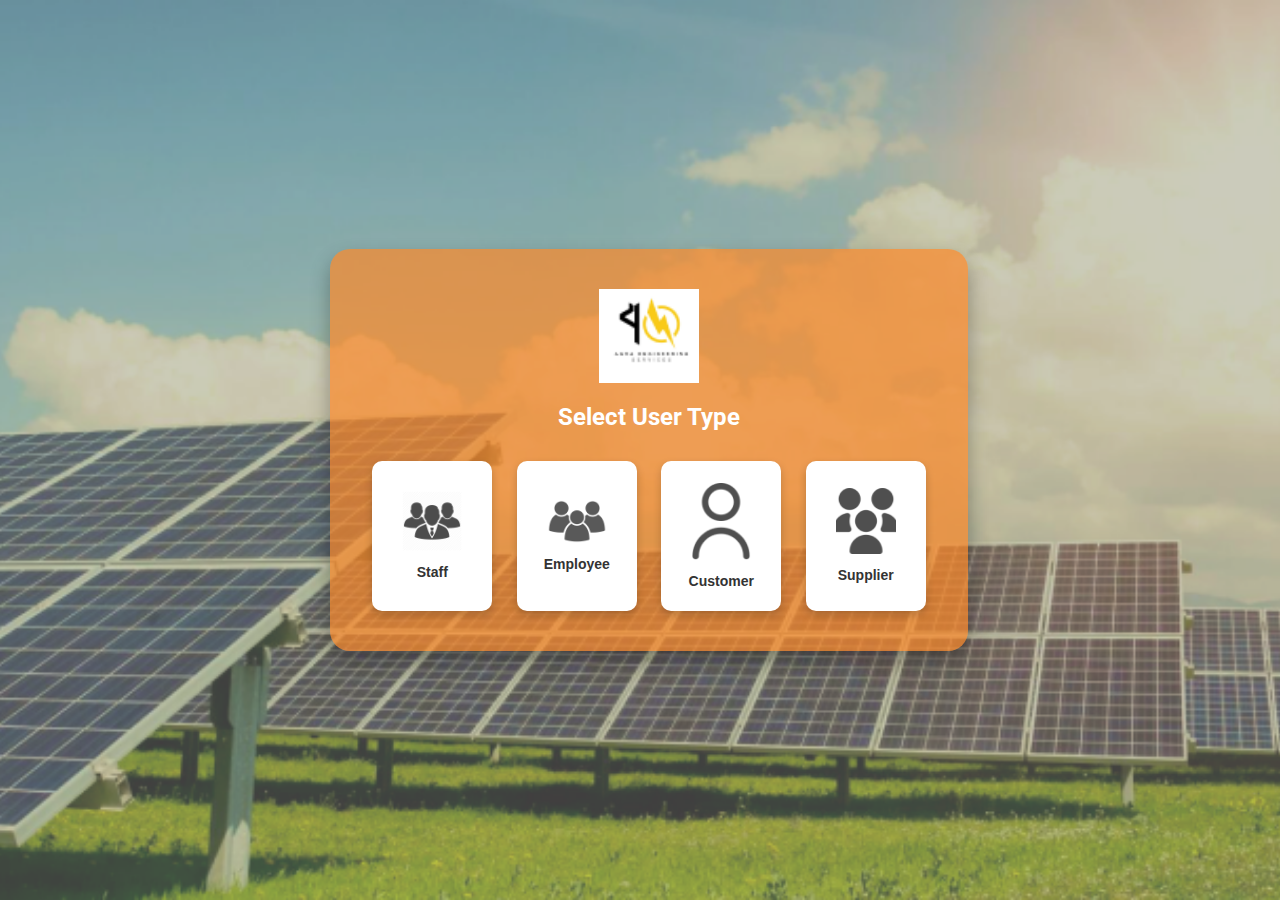
<file: pages/userType.html>
<!DOCTYPE html>
<html lang="en">
<head>
    <meta charset="UTF-8">
    <meta name="viewport" content="width=device-width, initial-scale=1.0">
    <meta name="description" content="User Type Selection Page">
    <title>Select User Type - Agra Engineering</title>
    <!-- Favicon -->
    <link rel="icon" href="assets/icons/favicon.ico" type="image/x-icon">
    <!-- Fonts -->
    <link href="https://fonts.googleapis.com/css2?family=Roboto:wght@400;500;700&display=swap" rel="stylesheet">
    <!-- Custom CSS -->
    <link rel="stylesheet" href="../assets/css/main.css">
</head>
<body>
    <!-- Main Container -->
    <main>
        <section class="uType-container">
            <div class="selectType-box">
                <!-- Logo -->
                <img src="../assets/images/Logo.png" alt="Logo" class="logo-image">
                <h2>Select User Type</h2>
                <!-- Buttons with Images -->
                <div class="user-buttons">
                    <button class="btn-user" id="staff">
                        <img src="../assets/images/staff.jpg" alt="Staff" class="user-image">
                        <p>Staff</p>
                    </button>
                    <button class="btn-user" id="employee">
                        <img src="../assets/images/employee.png" alt="Employee" class="user-image">
                        <p>Employee</p>
                    </button>
                    <button class="btn-user" id="customer">
                        <img src="../assets/images/Customer.png" alt="Customer" class="user-image">
                        <p>Customer</p>
                    </button>
                    <button class="btn-user" id="supplier">
                        <img src="../assets/images/supplier.png" alt="Supplier" class="user-image">
                        <p>Supplier</p>
                    </button>
                </div>
            </div>
        </section>
    </main>

    <!-- JavaScript -->
    <script src="../assets/js/main.js"></script>
</body>
</html>
</file>
<file: assets/css/main.css>
/* General body styles */
body {
    background-image: url('../images/Background.png');
    background-size: cover; /* Ensures the image covers the entire viewport */
    background-repeat: no-repeat; /* Prevents tiling of the image */
    background-attachment: fixed; /* Keeps the image fixed while scrolling */
    background-position: center center; /* Centers the image */
    margin: 0; /* Removes default margin for body */
    font-family: 'Roboto', sans-serif; /* Ensures consistent font styles */
    display: flex; /* Enables flexbox layout */
    justify-content: center; /* Centers the login container horizontally */
    align-items: center; /* Centers the login container vertically */
    height: 100vh; /* Full viewport height */
}

/* Login Container: Overall box styling */
.login-container {
    box-sizing: border-box; /* Ensures padding and border are included in the total width/height */
    width: 95%; /* Increased responsive width */
    /* max-width: 800px; /* Expanded maximum width */
    padding: 75px; /* Internal spacing */
    background: rgba(253, 136, 39, 0.69); /* Semi-transparent orange background */
    box-shadow: 0px 4px 4px rgba(0, 0, 0, 0.25); /* Box shadow with 4px offset and opacity */
    border-radius: 95px; /* Rounded corners */
    text-align: center; /* Centers text inside the container */
    border: none; /* Removed border for a cleaner look */
    position: relative; /* Ensures child elements are positioned relative to this container */
}

/* Input field styling */
.form-control {
    margin-bottom: 10px;
    padding: 10px;
    border-radius: 5px;
    width: 90%; /* Input fields stretch to the width of the container */
    border: 1px solid #ccc; /* Light border for better visibility */
}

.form-control:focus {
    outline: none; /* Removes default outline */
    border-color: rgba(113, 184, 215, 1); /* Matches button color */
    box-shadow: 0 0 5px rgba(113, 184, 215, 0.5); /* Glow effect */
}

/* Button styling */
.btn-custom {
    background-color: rgba(113, 184, 215, 1); /* Button background color */
    color: white;
    padding: 10px 20px;
    border: none;
    border-radius: 5px;
    cursor: pointer;
    width: 100%; /* Full width button */
    font-size: 1rem; /* Button text size */
    transition: background-color 0.3s ease; /* Smooth hover effect */
    margin-top: 10px; /* Increase top margin */
    margin-left: 10px; /* Increase left margin */
}

.btn-custom:hover {
    background-color: rgba(85, 150, 190, 1); /* Darker shade on hover */
}

.btn-custom:focus {
    outline: none; /* Removes default outline */
    box-shadow: 0 0 5px rgba(85, 150, 190, 0.5); /* Glow effect */
}

/* Responsive adjustments (if needed) */
@media (max-width: 768px) {
    .login-container {
        width: 80%; /* Adjust width for smaller screens */
        padding: 20px; /* Reduced padding for smaller devices */
    }
}

@media (max-width: 480px) {
    .login-container {
        border-radius: 50px; /* Reduced radius for smaller devices */
    }
}

/* Sign-up Buttons Container */
.sign-up-buttons {
    display: flex;
    justify-content: space-around; /* Aligns buttons evenly with space between them */
    flex-wrap: wrap; /* Allows wrapping for smaller screens */
    gap: 20px; /* Adds spacing between buttons */
    margin-top: 20px; /* Adds space above the container */
}

/* Sign-up Button Styling */
.btn-sign-up {
    background: rgba(113, 184, 215, 1); /* Removes background color */
    border: none; /* No border */
    border-radius: 10px;
    padding: 15px;
    width: 120px;
    height: 150px;
    box-shadow: 0 4px 8px rgba(0, 0, 0, 0.2); /* Keeps shadow for the button */
    text-align: center;
    cursor: pointer;
    transition: transform 0.3s ease, box-shadow 0.3s ease; /* Transition for both movement and shadow */
    
    /* Positioning the button in the top right corner */
    position: absolute; /* Positions the button relative to the nearest positioned ancestor */
    top: 20px; /* Distance from the top */
    right: 20px; /* Distance from the right */
}

/* Hover effect for moving both image and text */
.btn-sign-up:hover {
    transform: translateY(-5px); /* Moves the entire button (image and text) up on hover */
    box-shadow: 0 8px 16px rgba(0, 0, 0, 0.3); /* Stronger shadow on hover */
}

/* User Image Styling */
.sign-up-image {
    width: 60px; /* Sets width of the image */
    height: auto; /* Maintains aspect ratio of the image */
    margin-bottom: 10px; /* Adds space below the image */
}

/* Button Text Styling */
.btn-sign-up p {
    margin: 0; /* Removes default margin */
    font-weight: bold; /* Makes text bold */
    color: #333; /* Sets text color */
    font-size: 14px; /* Adjusts font size */
}

/* Main container styling */
.uType-container {
    background: rgba(253, 136, 39, 0.69); /* Orange transparent background */
    border-radius: 20px; /* Rounded corners */
    padding: 40px; /* Internal spacing */
    max-width: 700px; /* Adjusted for wider layout */
    width: 90%; /* Responsive width */
    box-shadow: 0 10px 20px rgba(0, 0, 0, 0.3); /* Soft shadow for depth */
    text-align: center; /* Center-align all text */
    margin: auto; /* Center the container on the page */
    position: relative; /* Ensures child elements are positioned relative to this container */
}

/* Logo Styling */
.logo-image {
    width: 100px; /* Fixed width for the logo */
    margin: 0 auto 15px; /* Center horizontally and add spacing below */
    display: block; /* Ensures the image behaves like a block element */
    position: relative; /* Position relative within the container */
    top: 0; /* Aligns to the top */
}

/* Select User Type Text */
h2 {
    color: white; /* White text color */
    margin-bottom: 30px; /* Spacing below the heading */
    font-size: 24px; /* Font size for the heading */
}

/* User Buttons Container */
.user-buttons {
    display: flex; /* Flexbox layout */
    justify-content: space-around; /* Equal spacing between buttons */
    flex-wrap: wrap; /* Allow wrapping for smaller screens */
    gap: 20px; /* Space between buttons */
    margin-top: 20px; /* Spacing above the buttons */
}

/* Button Styling */
.btn-user {
    background: white; /* White background for contrast */
    border: none; /* Remove default button borders */
    border-radius: 10px; /* Rounded corners */
    padding: 15px; /* Internal padding for the button */
    width: 120px; /* Fixed width */
    height: 150px; /* Fixed height */
    box-shadow: 0 4px 8px rgba(0, 0, 0, 0.2); /* Subtle shadow */
    text-align: center; /* Center-align button content */
    cursor: pointer; /* Pointer cursor for interactivity */
    transition: transform 0.3s ease, box-shadow 0.3s ease; /* Smooth hover effects */
}

.btn-user:hover {
    transform: translateY(-5px); /* Move the button up slightly on hover */
    box-shadow: 0 8px 16px rgba(0, 0, 0, 0.3); /* Increase shadow on hover */
}

/* User Image Styling */
.user-image {
    width: 60px; /* Fixed width for user images */
    height: auto; /* Maintain aspect ratio */
    margin-bottom: 10px; /* Spacing below the image */
}

/* Button Text */
.btn-user p {
    margin: 0; /* Reset default margin */
    font-weight: bold; /* Bold text */
    color: #333; /* Dark text color for readability */
    font-size: 14px; /* Text size */
}

/* Main Wrapper: Flexbox Layout for Two Columns */
.main-wrapper {
    display: flex; /* Flexbox for side-by-side layout */
    justify-content: space-between; /* Space between the two sections */
    align-items: flex-start; /* Align sections at the top */
    gap: 150px; /* Space between the containers */
    max-width: 7000px; /* Optional: Limit the maximum width of the layout */
    margin: 0 auto; /* Center the wrapper horizontally */
    padding: 20px; /* Add padding around the content */
}

/* Left-hand Side: Sign-up Container */
.sign-up-container {
    flex: 1.5; /* Allow the container to grow/shrink based on space */
    max-width: 55%; /* Limit the width to 45% of the layout */
    background: rgba(113, 184, 215, 0.75); /* Light blue background */
    border-radius: 20px; /* Rounded corners */
    padding: 20px; /* Internal spacing */
    text-align: center; /* Center-align content */
    box-shadow: 0 4px 8px rgba(0, 0, 0, 0.2); /* Subtle shadow */
}

/* Right-hand Side: Other Form */
.other-form-container {
    flex: 1.5; /* Allow the container to grow/shrink based on space */
    max-width: 55%; /* Limit the width to 45% of the layout */
    background: rgba(253, 136, 39, 0.69); /* Semi-transparent orange */
    border-radius: 20px; /* Rounded corners */
    padding: 20px; /* Internal spacing */
    text-align: center; /* Center-align content */
    box-shadow: 0 4px 8px rgba(0, 0, 0, 0.2); /* Subtle shadow */
}

/* Responsive Adjustments */
@media (max-width: 768px) {
    .main-wrapper {
        flex-direction: column; /* Stack sections vertically on smaller screens */
        align-items: center; /* Center-align sections */
    }

    .sign-up-container, .other-form-container {
        max-width: 100%; /* Allow full width for both sections */
    }
}

/* Logo Styling */
.logo-image {
    width: 100px; /* Fixed width for the logo */
    margin: 0 auto 20px; /* Center horizontally and add spacing below */
    display: block; /* Ensures the image behaves like a block element */
}
</file>
